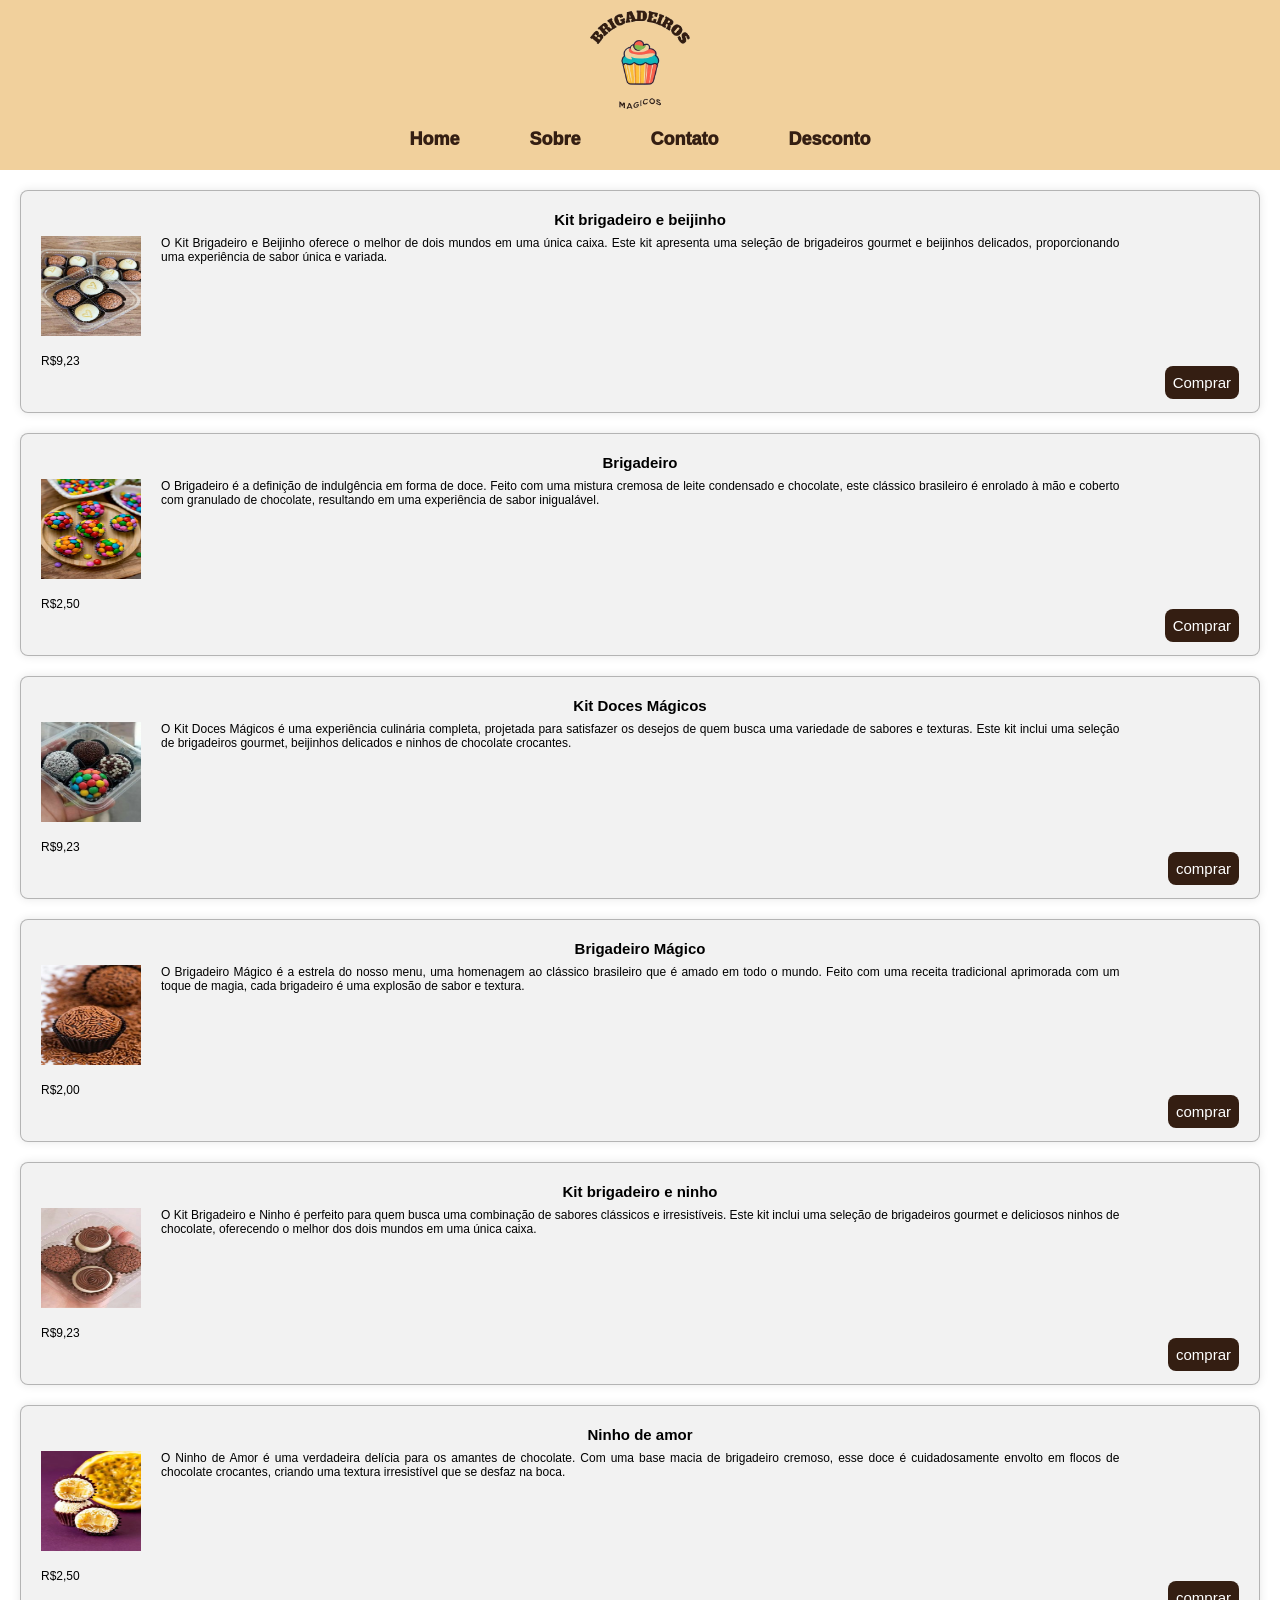
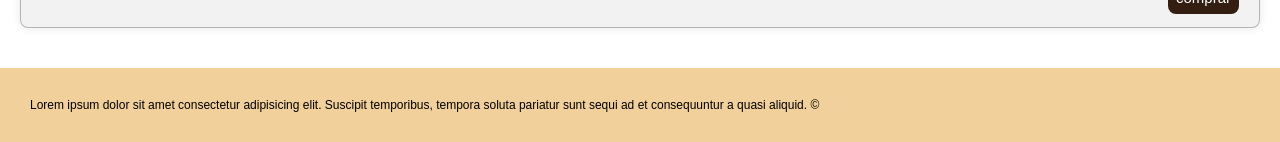
<file: index.html>
<!DOCTYPE html>
<html lang="pt-br">
<head>
    <meta charset="UTF-8">
    <meta name="viewport" content="width=device-width, initial-scale=1.0">
    <title>Home</title>
    <link rel="stylesheet" href="css/header.css">
    <link rel="stylesheet" href="css/trabalhos.css">
    <link rel="stylesheet" href="css/footer.css">
</head>
<body>
    <header>
        <h1><a href="index.html"><img src="img/logomk.png" alt="#"></a></h1>
        <nav>
            <ul>
                <li><a href="index.html">Home</a></li>
                <li><a href="sobre.html">Sobre</a></li>
                <li><a href="contato.html">Contato</a></li>
                <li><a href="desconto.html">Desconto</a></li>
            </ul>
        </nav>
    </header>
    <main>
        <section>

            <div class="trabalho-cnt">
                <h2>Kit brigadeiro e beijinho</h2>
                <div class="trabalho">
                    <img src="img/b1.jpg" alt="groov.png">
                    <p>O Kit Brigadeiro e Beijinho oferece o melhor de dois mundos em uma única caixa. Este kit apresenta uma seleção de brigadeiros gourmet e beijinhos delicados, proporcionando uma experiência de sabor única e variada.</p>
                </div>
                <br>
                <p>R$9,23</p>
                <a href="fim.html">Comprar</a>
            </div>
            <div class="trabalho-cnt">
                <h2>Brigadeiro</h2>
                <div class="trabalho">
                    <img src="img/b2.jpg" alt="groov.png">
                    <p>O Brigadeiro é a definição de indulgência em forma de doce. Feito com uma mistura cremosa de leite condensado e chocolate, este clássico brasileiro é enrolado à mão e coberto com granulado de chocolate, resultando em uma experiência de sabor inigualável.</p>
                </div>
                <br>
                <p>R$2,50</p>
                <a href="fim.html">Comprar</a>
            </div>
            <div class="trabalho-cnt">
                <h2>Kit Doces Mágicos</h2>
                <div class="trabalho">
                    <img src="img/b3.jpg" alt="groov.png">
                    <p>O Kit Doces Mágicos é uma experiência culinária completa, projetada para satisfazer os desejos de quem busca uma variedade de sabores e texturas. Este kit inclui uma seleção de brigadeiros gourmet, beijinhos delicados e ninhos de chocolate crocantes.</p>
                </div>
                <br>
                <p>R$9,23</p>
                <a href="fim.html">comprar</a>
            </div>
            <div class="trabalho-cnt">
                <h2>Brigadeiro Mágico</h2>
                <div class="trabalho">
                    <img src="img/b4.jpg" alt="groov.png">
                    <p>O Brigadeiro Mágico é a estrela do nosso menu, uma homenagem ao clássico brasileiro que é amado em todo o mundo. Feito com uma receita tradicional aprimorada com um toque de magia, cada brigadeiro é uma explosão de sabor e textura.</p>
                </div>
                <br>
                <p>R$2,00</p>
                <a href="fim.html">comprar</a>
            </div>
            <div class="trabalho-cnt">
                <h2>Kit brigadeiro e ninho</h2>
                <div class="trabalho">
                    <img src="img/b5.jpg" alt="groov.png">
                    <p>O Kit Brigadeiro e Ninho é perfeito para quem busca uma combinação de sabores clássicos e irresistíveis. Este kit inclui uma seleção de brigadeiros gourmet e deliciosos ninhos de chocolate, oferecendo o melhor dos dois mundos em uma única caixa. </p>
                </div>
                <br>
                <p>R$9,23</p>
                <a href="fim.html">comprar</a>
            </div>
            <div class="trabalho-cnt">
                <h2>Ninho de amor</h2>
                <div class="trabalho">
                    <img src="img/b6.jpg" alt="groov.png">
                    <p>O Ninho de Amor é uma verdadeira delícia para os amantes de chocolate. Com uma base macia de brigadeiro cremoso, esse doce é cuidadosamente envolto em flocos de chocolate crocantes, criando uma textura irresistível que se desfaz na boca.</p>
                </div>
                <br>
                <p>R$2,50</p>
                <a href="fim.html">comprar</a>
            </div>
        </section>
    </main>
    <footer>
        <p>Lorem ipsum dolor sit amet consectetur adipisicing elit. Suscipit temporibus, tempora soluta pariatur sunt sequi ad et consequuntur a quasi aliquid. &copy;</p>
    </footer>

</body>
</html>
</file>
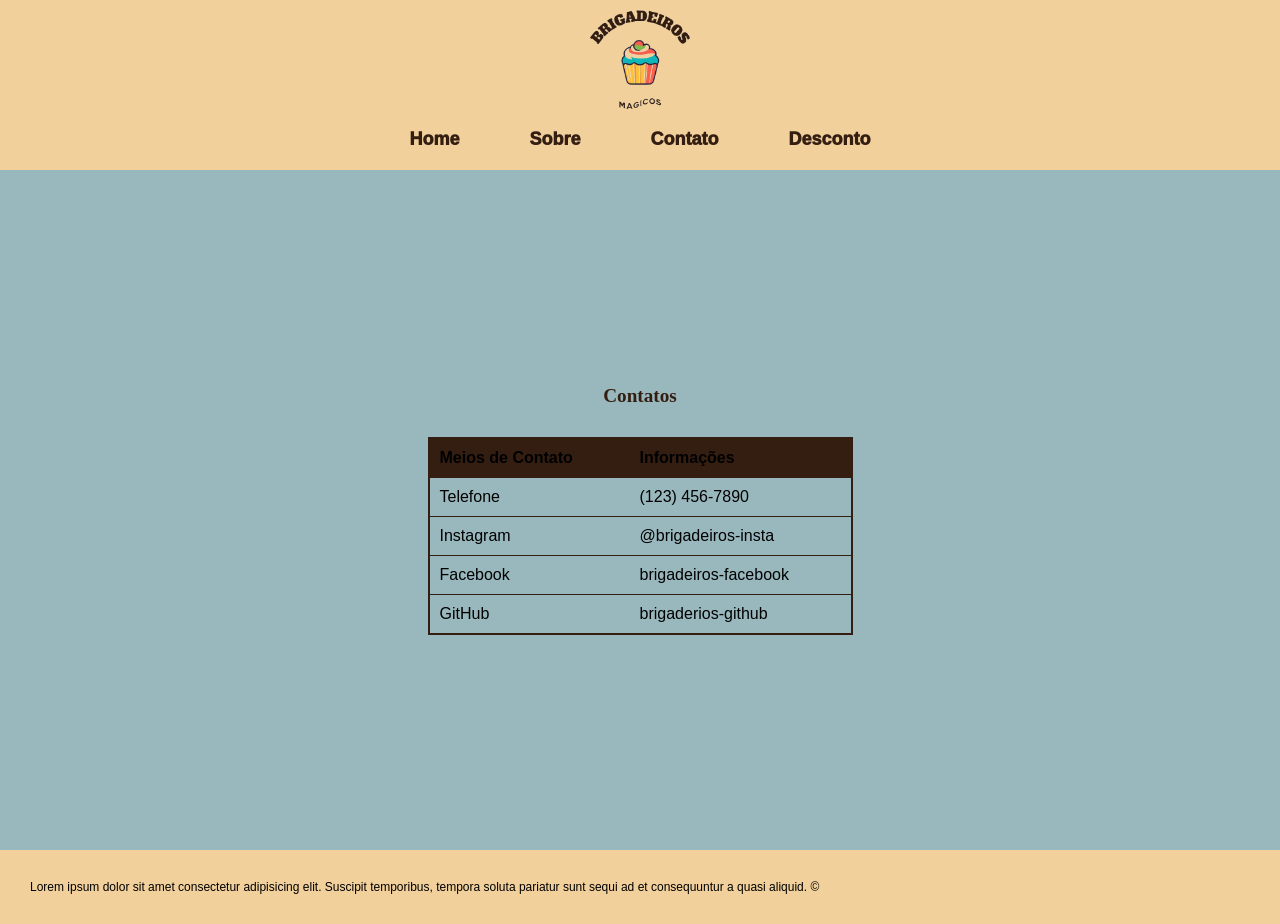
<file: contato.html>
<!DOCTYPE html>
<html lang="pt-br">
<head>
    <meta charset="UTF-8">
    <meta name="viewport" content="width=device-width, initial-scale=1.0">
    <title>Home</title>
    <link rel="stylesheet" href="css/header.css">
    <link rel="stylesheet" href="css/trabalhos.css">
    <link rel="stylesheet" href="css/footer.css">
    <link rel="stylesheet" href="css/sobre.css">
    
</head>
<body>
    <header>
        <h1><a href="index.html"><img src="img/logomk.png" alt="#"></a></h1>
        <nav>
            <ul>
                <li><a href="index.html">Home</a></li>
                <li><a href="sobre.html">Sobre</a></li>
                <li><a href="contato.html">Contato</a></li>
                <li><a href="desconto.html">Desconto</a></li>
            </ul>
        </nav>
    </header>
    <main>
        <section id="sec5">
            <h2 id="contato">Contatos</h2>
            <table class="contact-table">
                <tr>
                    <th>Meios de Contato</th>
                    <th>Informações</th>
                </tr>
                <tr>
                    <td>Telefone</td>
                    <td><a href="#">(123) 456-7890</a></td>
                </tr>
                <tr>
                    <td>Instagram</td>
                    <td>@<a href="www.instagram.com">brigadeiros-insta</a></td>
                </tr>
                <tr>
                    <td>Facebook</td>
                    <td><a href="https://pt-br.facebook.com">brigadeiros-facebook</a></td>
                </tr>
                <tr>
                    <td>GitHub</td>
                    <td><a href="https://github.com/Arthur-att">brigaderios-github</a></td>
                </tr>
            </table>
    </main>
    <footer>
        <p>Lorem ipsum dolor sit amet consectetur adipisicing elit. Suscipit temporibus, tempora soluta pariatur sunt sequi ad et consequuntur a quasi aliquid. &copy;</p>
    </footer>
</file>
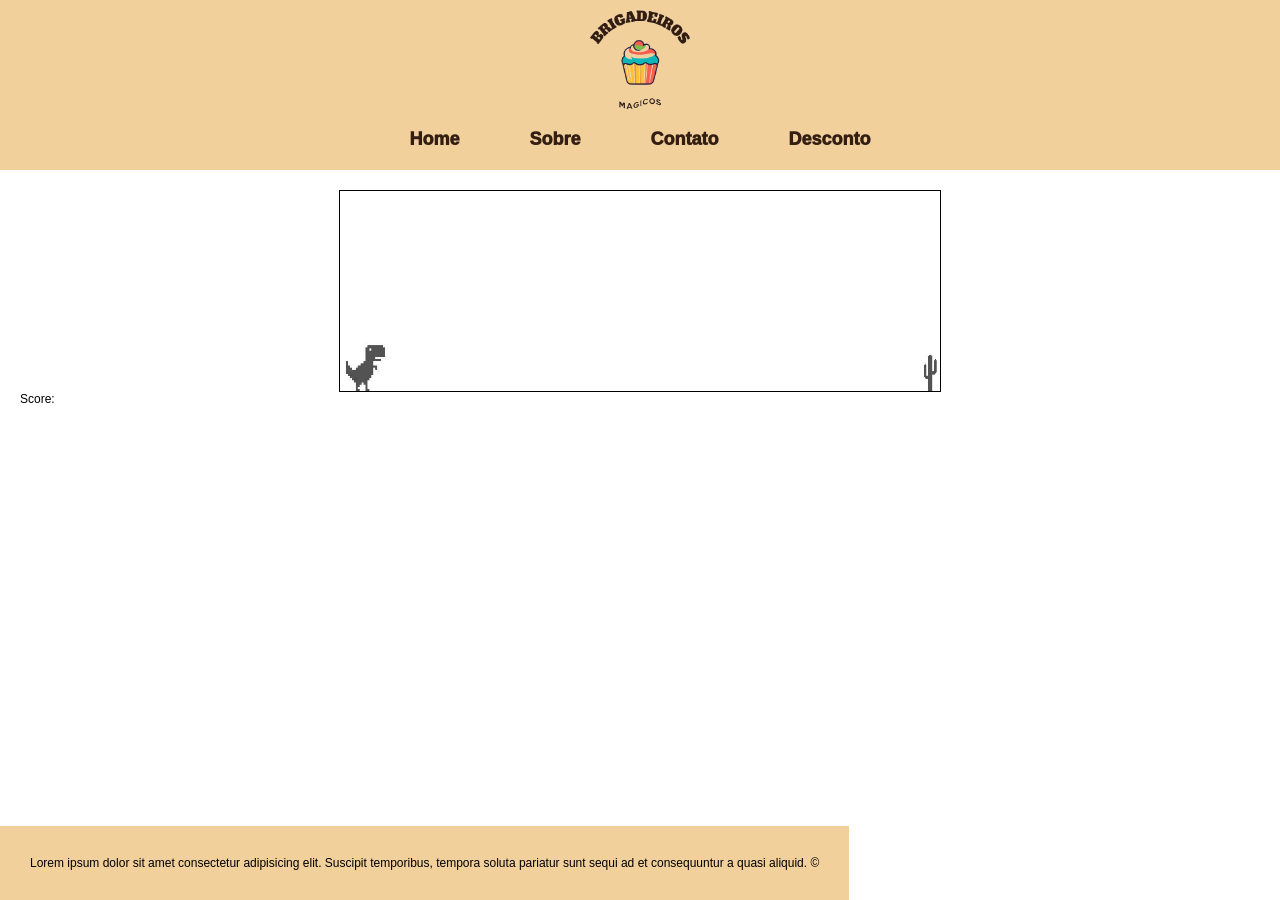
<file: desconto.html>
<!DOCTYPE html>
<html lang="pt-br">
<head>
    <meta charset="UTF-8">
    <meta name="viewport" content="width=device-width, initial-scale=1.0">
    <title>Home</title>
    <link rel="stylesheet" href="css/header.css">
    <link rel="stylesheet" href="css/trabalhos.css">
    <link rel="stylesheet" href="css/footer.css">
    <link rel="stylesheet" href="css/dino.css" />
    <style>
        footer{
            margin: 0px;
            padding: 30px;
            background-color: #f1d09c;
            color: #000;
            bottom: 0;
            position: fixed; 
            font-size: 12px;
            font-family: Verdana, Geneva, Tahoma, sans-serif;
        }
    </style>
</head>
<body>
    <header>
        <h1><a href="index.html"><img src="img/logomk.png" alt="#"></a></h1>
        <nav>
            <ul>
                <li><a href="index.html">Home</a></li>
                <li><a href="sobre.html">Sobre</a></li>
                <li><a href="contato.html">Contato</a></li>
                <li><a href="desconto.html">Desconto</a></li>
            </ul>
        </nav>
    </header>
    <main>
        <div class="game">
            <div id="dino"></div>
            <div id="cactus"></div>
          </div>
          <p>Score: <span id="scoreSpan"></span></p>
          <script src="dino.js"></script>
    </main>
    
    <footer>
        <p>Lorem ipsum dolor sit amet consectetur adipisicing elit. Suscipit temporibus, tempora soluta pariatur sunt sequi ad et consequuntur a quasi aliquid. &copy;</p>
    </footer>

</body>
</html>
</file>
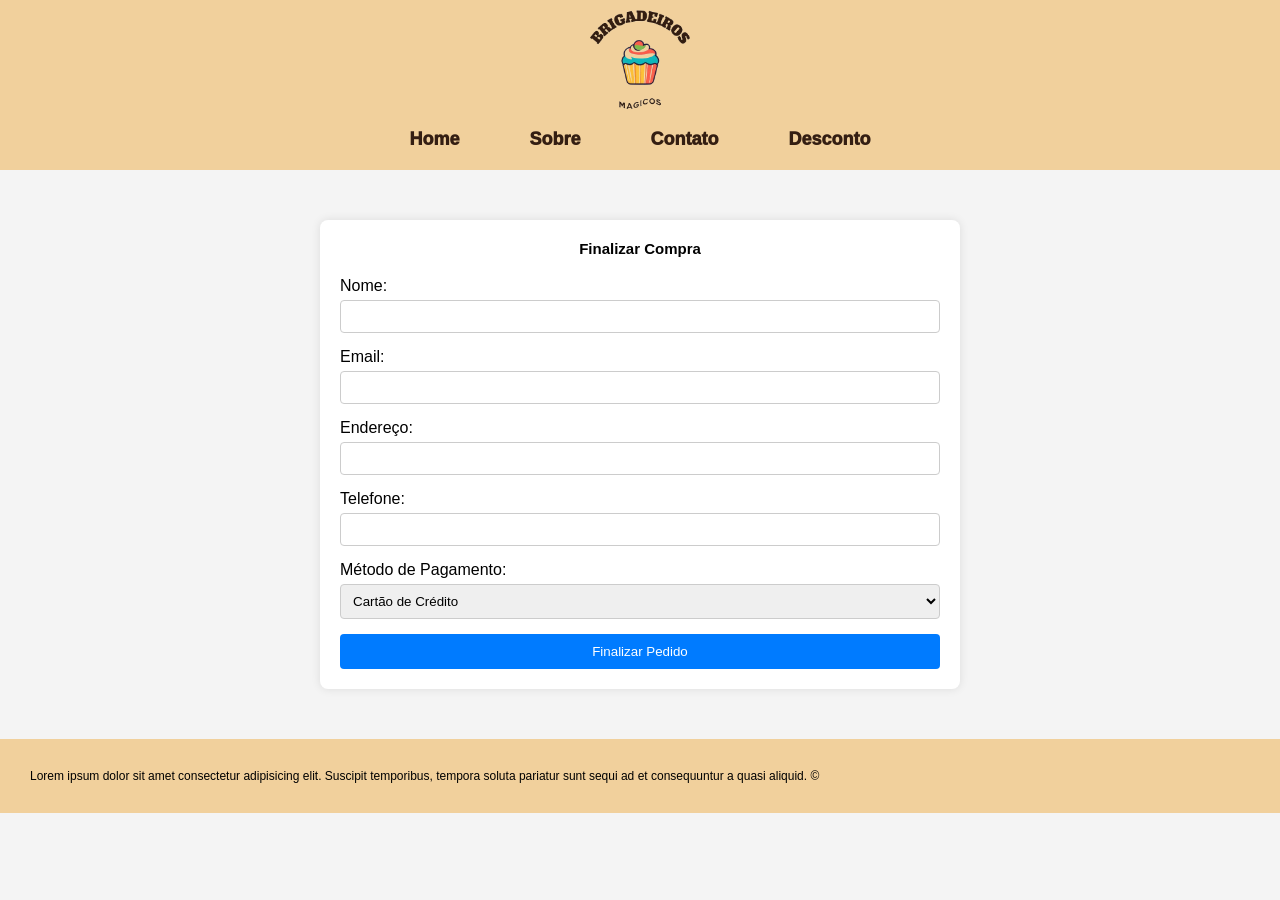
<file: fim.html>
<!DOCTYPE html>
<html lang="pt-br">
<head>
    <meta charset="UTF-8">
    <meta name="viewport" content="width=device-width, initial-scale=1.0">
    <title>Home</title>
    <link rel="stylesheet" href="css/header.css">
    <link rel="stylesheet" href="css/trabalhos.css">
    <link rel="stylesheet" href="css/footer.css">
    <link rel="stylesheet" href="css/fim.css">
</head>
<body>
    <header>
        <h1><a href="index.html"><img src="img/logomk.png" alt="#"></a></h1>
        <nav>
            <ul>
                <li><a href="index.html">Home</a></li>
                <li><a href="sobre.html">Sobre</a></li>
                <li><a href="contato.html">Contato</a></li>
                <li><a href="desconto.html">Desconto</a></li>
            </ul>
        </nav>
    </header>
    <div class="container">
        <h2>Finalizar Compra</h2>
        <form action="processar_pedido.php" method="POST">
            <label for="nome">Nome:</label>
            <input type="text" id="nome" name="nome" required>

            <label for="email">Email:</label>
            <input type="email" id="email" name="email" required>

            <label for="endereco">Endereço:</label>
            <input type="text" id="endereco" name="endereco" required>

            <label for="telefone">Telefone:</label>
            <input type="tel" id="telefone" name="telefone" required>

            <label for="pagamento">Método de Pagamento:</label>
            <select id="pagamento" name="pagamento" required>
                <option value="cartao">Cartão de Crédito</option>
                <option value="boleto">Boleto Bancário</option>
                <option value="paypal">PayPal</option>
            </select>

            <button type="submit">Finalizar Pedido</button>
        </form>
    </div>
    <footer>
        <p>Lorem ipsum dolor sit amet consectetur adipisicing elit. Suscipit temporibus, tempora soluta pariatur sunt sequi ad et consequuntur a quasi aliquid. &copy;</p>
    </footer>

</body>
</html>
</file>
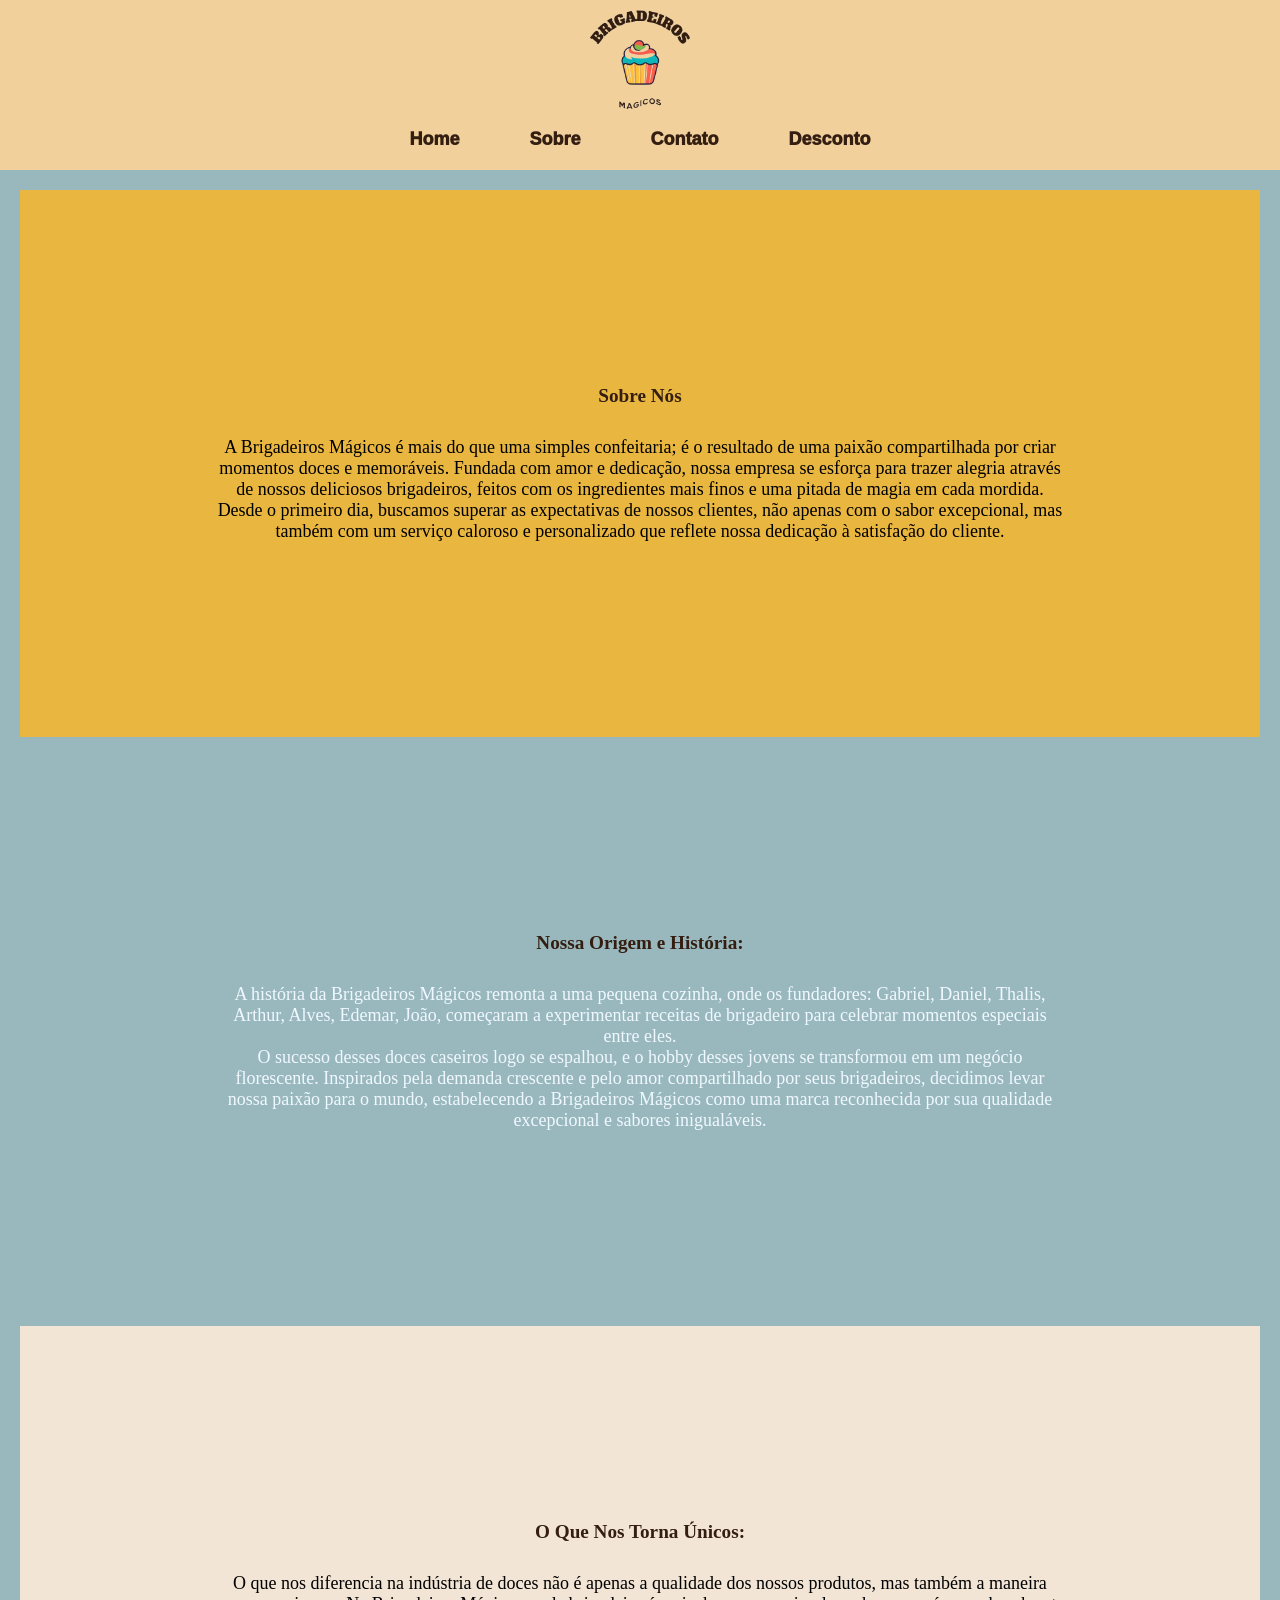
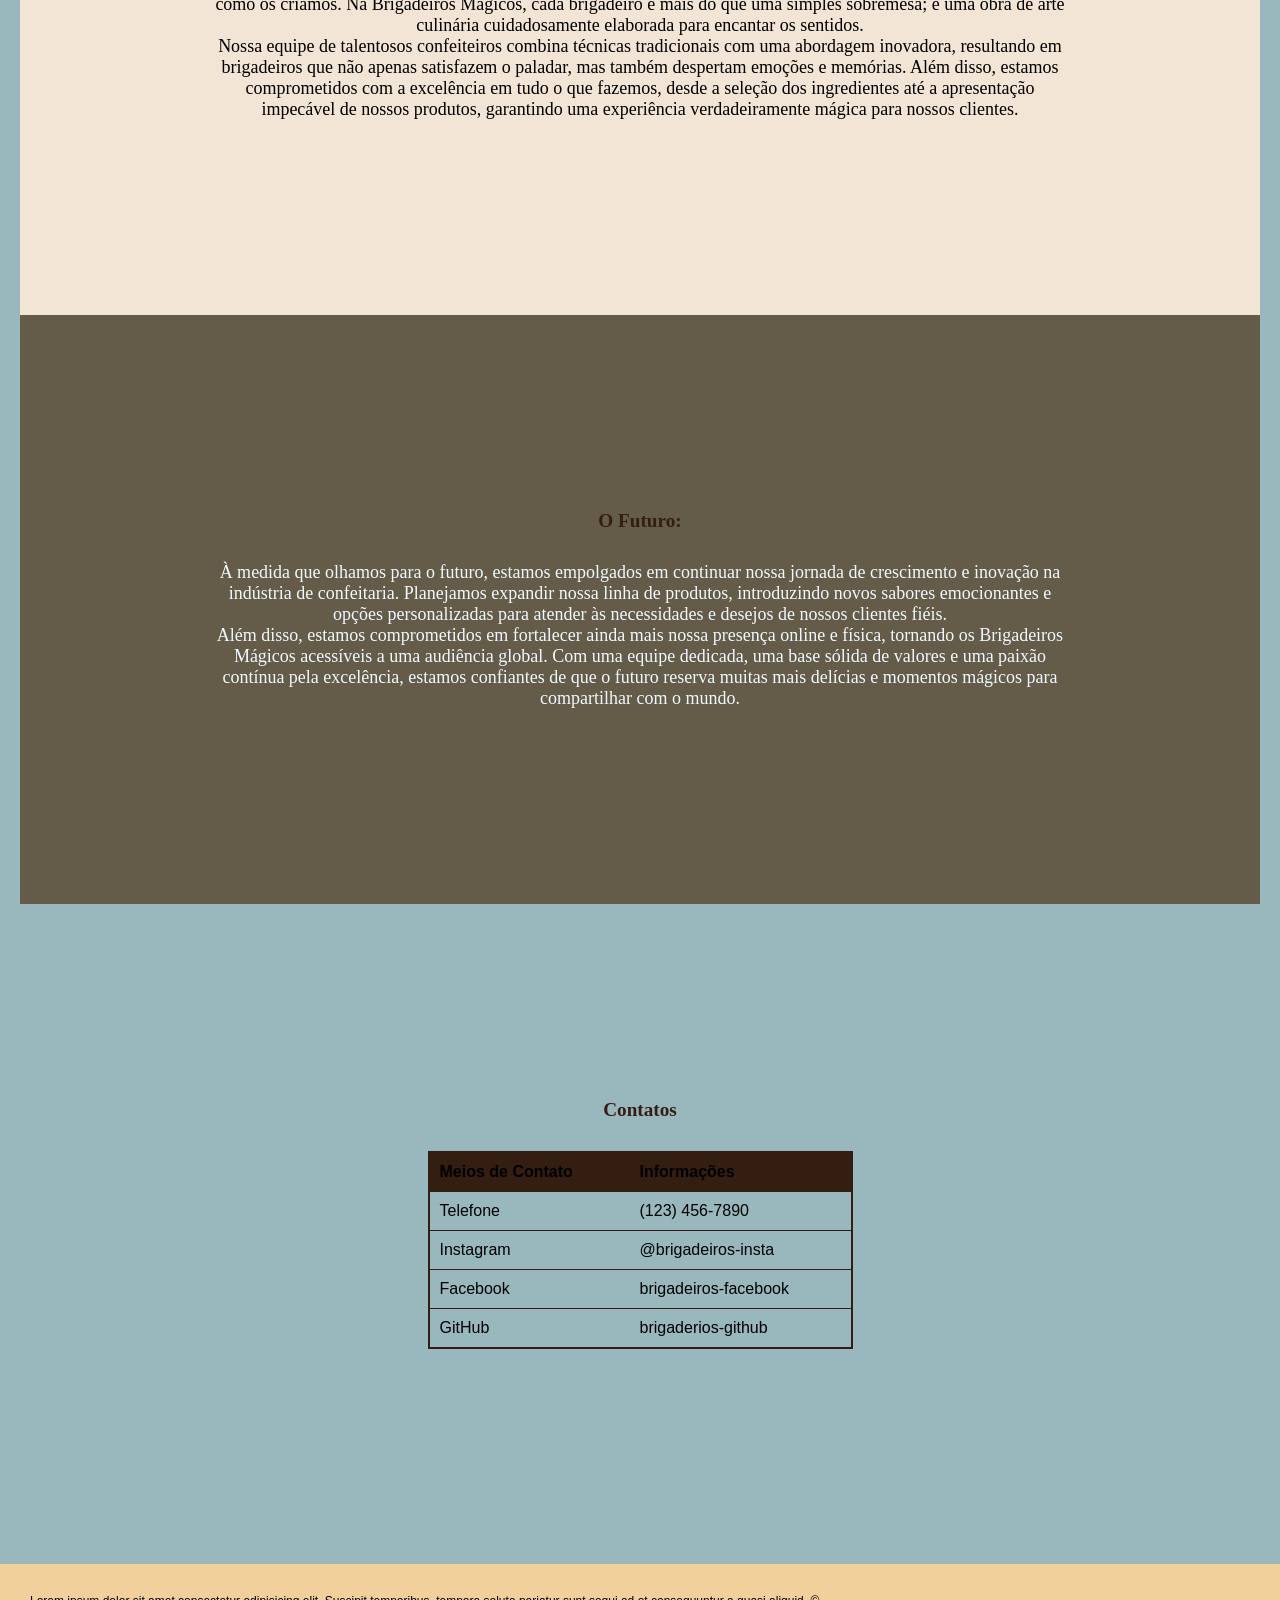
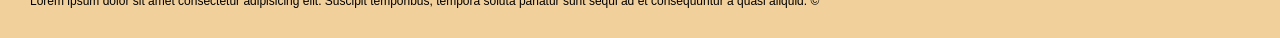
<file: sobre.html>
<!DOCTYPE html>
<html lang="pt-br">
<head>
    <meta charset="UTF-8">
    <meta name="viewport" content="width=device-width, initial-scale=1.0">
    <title>Home</title>
    <link rel="stylesheet" href="css/header.css">
    <link rel="stylesheet" href="css/trabalhos.css">
    <link rel="stylesheet" href="css/footer.css">
    <link rel="stylesheet" href="css/sobre.css">
</head>
<body>
    <header>
        <h1><a href="index.html"><img src="img/logomk.png" alt="#"></a></h1>
        <nav>
            <ul>
                <li><a href="index.html">Home</a></li>
                <li><a href="sobre.html">Sobre</a></li>
                <li><a href="contato.html">Contato</a></li>
                <li><a href="desconto.html">Desconto</a></li>
            </ul>
        </nav>
    </header>
    <main>
        <section id="sec1">
            <h2 id="sobre">Sobre Nós</h2>

            <p>
                A Brigadeiros Mágicos é mais do que uma simples confeitaria; é o resultado de uma paixão compartilhada por criar momentos doces e memoráveis. Fundada com amor e dedicação, nossa empresa se esforça para trazer alegria através de nossos deliciosos brigadeiros, feitos com os ingredientes mais finos e uma pitada de magia em cada mordida. Desde o primeiro dia, buscamos superar as expectativas de nossos clientes, não apenas com o sabor excepcional, mas também com um serviço caloroso e personalizado que reflete nossa dedicação à satisfação do cliente.

            </p>    
        </section>
        <section id="sec2">
            <h2 id="origem">Nossa Origem e História:</h2>

            <p>
                A história da Brigadeiros Mágicos remonta a uma pequena cozinha, onde os fundadores: Gabriel, Daniel, Thalis, Arthur, Alves, Edemar, João,  começaram a experimentar receitas de brigadeiro para celebrar momentos especiais entre eles.
            </p>
            <p>
                 O sucesso desses doces caseiros logo se espalhou, e o hobby desses jovens se transformou em um negócio florescente. Inspirados pela demanda crescente e pelo amor compartilhado por seus brigadeiros, decidimos levar nossa paixão para o mundo, estabelecendo a Brigadeiros Mágicos como uma marca reconhecida por sua qualidade excepcional e sabores inigualáveis.

            </p>

        </section>
        <section id="sec3">
            <h2 id="diferenca">O Que Nos Torna Únicos:</h2>

            <p>
                O que nos diferencia na indústria de doces não é apenas a qualidade dos nossos produtos, mas também a maneira como os criamos. Na Brigadeiros Mágicos, cada brigadeiro é mais do que uma simples sobremesa; é uma obra de arte culinária cuidadosamente elaborada para encantar os sentidos. 
            </p>
            <p>
                Nossa equipe de talentosos confeiteiros combina técnicas tradicionais com uma abordagem inovadora, resultando em brigadeiros que não apenas satisfazem o paladar, mas também despertam emoções e memórias. Além disso, estamos comprometidos com a excelência em tudo o que fazemos, desde a seleção dos ingredientes até a apresentação impecável de nossos produtos, garantindo uma experiência verdadeiramente mágica para nossos clientes.
            </p>
        </section>
        <section id="sec4">
            <h2 id="futuro">O Futuro:</h2>

            <p>
                À medida que olhamos para o futuro, estamos empolgados em continuar nossa jornada de crescimento e inovação na indústria de confeitaria. Planejamos expandir nossa linha de produtos, introduzindo novos sabores emocionantes e opções personalizadas para atender às necessidades e desejos de nossos clientes fiéis. 
            </p>
            <p>
                Além disso, estamos comprometidos em fortalecer ainda mais nossa presença online e física, tornando os Brigadeiros Mágicos acessíveis a uma audiência global. Com uma equipe dedicada, uma base sólida de valores e uma paixão contínua pela excelência, estamos confiantes de que o futuro reserva muitas mais delícias e momentos mágicos para compartilhar com o mundo.
            </p>

        </section>
        <section id="sec5">
            <h2 id="contato">Contatos</h2>
            <table class="contact-table">
                <tr>
                    <th>Meios de Contato</th>
                    <th>Informações</th>
                </tr>
                <tr>
                    <td>Telefone</td>
                    <td><a href="#">(123) 456-7890</a></td>
                </tr>
                <tr>
                    <td>Instagram</td>
                    <td>@<a href="www.instagram.com">brigadeiros-insta</a></td>
                </tr>
                <tr>
                    <td>Facebook</td>
                    <td><a href="https://pt-br.facebook.com">brigadeiros-facebook</a></td>
                </tr>
                <tr>
                    <td>GitHub</td>
                    <td><a href="https://github.com/Arthur-att">brigaderios-github</a></td>
                </tr>
            </table>
        
        </section>
        
    </main>
    <footer>
        <p>Lorem ipsum dolor sit amet consectetur adipisicing elit. Suscipit temporibus, tempora soluta pariatur sunt sequi ad et consequuntur a quasi aliquid. &copy;</p>
    </footer>
</file>
<file: css/header.css>
*{
    padding: 0px;
    margin: 0px;
}
header{
    background-color: #f1d09c;
    padding: 10px;
    
}
header img{
    width: 100px;
    height: 100px;
    padding-inline: 10px;
    vertical-align: middle;
}
h1{
    text-align: center;
    font-family: Verdana, Geneva, Tahoma, sans-serif;
    font-size: 28px;
    color: #eb64cb;
    margin-bottom: 9px;
}
header nav ul{
    display: flex;
    justify-content: center;
}
header nav ul li{
    padding: 10px;
    margin-inline: 0px;
    list-style-type: none;
    font-family:'Roboto', sans-serif;
    color: #341e12;
    border: unset;
    color: #212121;
    z-index: 1;
    position: relative;
    font-weight: 1000;
    
    transition: all 250ms;
    overflow: hidden;
}

header nav ul li a{
    font-size: 18px;
    padding: 15px 25px;
    text-decoration: none;
    color: #341e12;
    text-transform: capitalize;
}

/* Hoverzin */
header nav ul li:hover{
    color: #fff6eb;

}
header nav ul li::before {
    content: "";
    position: absolute;
    top: 0;
    left: 0;
    height: 100%;
    width: 0;
    background-color: #fff6eb;
    z-index: -1;
    transition: all 250ms
}
</file>
<file: css/trabalhos.css>
main{
    padding: 20px;   
}
h2{
    text-align: center;
    font-family:'Roboto', sans-serif;
    font-size: 15px;
    margin-bottom: 8px;
}
p{
    font-size: 12px;
    text-align: left;
    font-family: 'Gill Sans', 'Gill Sans MT', Calibri, 'Trebuchet MS', sans-serif;
}
/* section{
    column-count: 4;
    column-gap: 10px;
     
} */
.trabalho-cnt{
    margin-bottom: 20px;
    background-color: #bdbdbd33;
    padding: 20px;  
    border-radius: 8px; 
    text-align: end;
    border: solid 0.2px #00000041;
    box-shadow: 0 0 10px rgba(0, 0, 0, 0.1);
    
}
.trabalho-cnt p{
    text-align: justify;
    height: 20px;
    width: 80%;
}
.trabalho-cnt a{
    color: #ffffff;
    text-decoration: none;
    padding: 8px;
    background-color: #341e12;
    border-radius: 8px;
    font-family:'Roboto', sans-serif;
    font-size: 15px;
}
.trabalho{
    display: flex;
} 
.trabalho img{ 
    margin-right: 20px;
    height: 100px;
    width: 100px;
}
</file>
<file: css/footer.css>
footer{
    padding: 30px;
    background-color: #f1d09c;
    color: #000;
    bottom: 0;
    /* position: fixed; */
    font-size: 12px;
    font-family: Verdana, Geneva, Tahoma, sans-serif;
}
</file>
<file: css/sobre.css>
html {
    scroll-behavior: smooth;
}
*{
    margin: 0px;
    padding: 0px;
}
body{
background-color: #99b8bd;
}
/*              TABELA            */
a{
    text-decoration: none;
    color: #000000;
}
.contact-table {
    width: 50%;
    margin: auto;
    border-collapse: collapse;
    border: 2px solid #341e12;
    color: #000000;
    font-family: Arial, sans-serif;
    text-decoration: none;
}

.contact-table th, .contact-table td {
    padding: 10px;
    text-align: left;
    border-bottom: 1px solid #341e12;
    color: #000000;
    font-family: Arial, sans-serif;
    text-decoration: none;

}

.contact-table th {
    background-color: #341e12;
    color: #000000;
    font-family: Arial, sans-serif;
    text-decoration: none;

}

.contact-table tr:hover {
    background-color: #f2944148;
    text-decoration: underline;

}
/*               NAV             */
#nav{
    padding: 20px;
    background-color: #000000;
    margin-inline: 80px;
    border-radius: 50px;
    margin-top: 30px;
    
}
nav ul{
    display: flex;
}
nav ul li{
    list-style-type: none;
}
nav ul li a{
    text-decoration: none;
    color: #0D0D0D;
    font-family: Roboto, sans-serif;
}
a:hover{
    text-decoration: underline;
}
/*           SECTION            */
h2{
    text-align: center;
    font-family: verdana;
    margin-bottom: 30px;
    color:#341e12;
    font-size: larger;
}
section p{
    font-family: verdana;
    font-size: large;
    text-align: center;
}
section{
    padding: 80px;
    
}
@media screen and (min-width: 800px) {
    section {
      padding: 195px;
    }
}


#sec1{
    background-color: #e9b640;
    color: black;
}
#sec2{
    background-color: #99b8bd;
    color: aliceblue;
}
#sec3{
    background-color: #F2E5D5;
    color: black;
}
#sec4{
    background-color: #645c48;
    color: aliceblue;
}
#sec5{
    background-color: #99b8bd;
}
</file>
<file: css/dino.css>
.game {
    width: 600px;
    height: 200px;
    border: 1px solid black;
    margin: auto;
  }
  
  #dino {
    width: 50px;
    height: 50px;
    background-image: url("../img/trex.png");
    background-size: 50px 50px;
    position: relative;
    top: 150px;
  }
  
  .jump {
    animation: jump 0.3s linear;
  }
  
  @keyframes jump {
    0% {
      top: 150px;
    }
  
    30% {
      top: 130px;
    }
  
    50% {
      top: 80px;
    }
  
    80% {
      top: 130px;
    }
  
    100% {
      top: 150px;
    }
  }
  
  #cactus {
    width: 20px;
    height: 40px;
    position: relative;
    top: 110px;
    left: 580px;
  
    background-image: url("../img/cactus.png");
    background-size: 20px 40px;
  
    animation: block 1s infinite linear;
  }
  
  @keyframes block {
    0% {
      left: 580px;
    }
  
    100% {
      left: -20px;
    }
  }
</file>
<file: css/fim.css>
body {
    font-family: Arial, sans-serif;
    background-color: #f4f4f4;
    margin: 0;
    padding: 0;
}

.container {
    max-width: 600px;
    margin: 50px auto;
    padding: 20px;
    background-color: #fff;
    border-radius: 8px;
    box-shadow: 0 0 10px rgba(0, 0, 0, 0.1);
}

h2 {
    text-align: center;
}

form {
    margin-top: 20px;
}

label {
    display: block;
    margin-bottom: 5px;
}

input[type="text"],
input[type="email"],
input[type="tel"],
select {
    width: 100%;
    padding: 8px;
    margin-bottom: 15px;
    border: 1px solid #ccc;
    border-radius: 4px;
    box-sizing: border-box;
}

button[type="submit"] {
    width: 100%;
    padding: 10px;
    background-color: #007bff;
    color: #fff;
    border: none;
    border-radius: 4px;
    cursor: pointer;
    transition: background-color 0.3s;
}

button[type="submit"]:hover {
    background-color: #0056b3;
}
</file>
